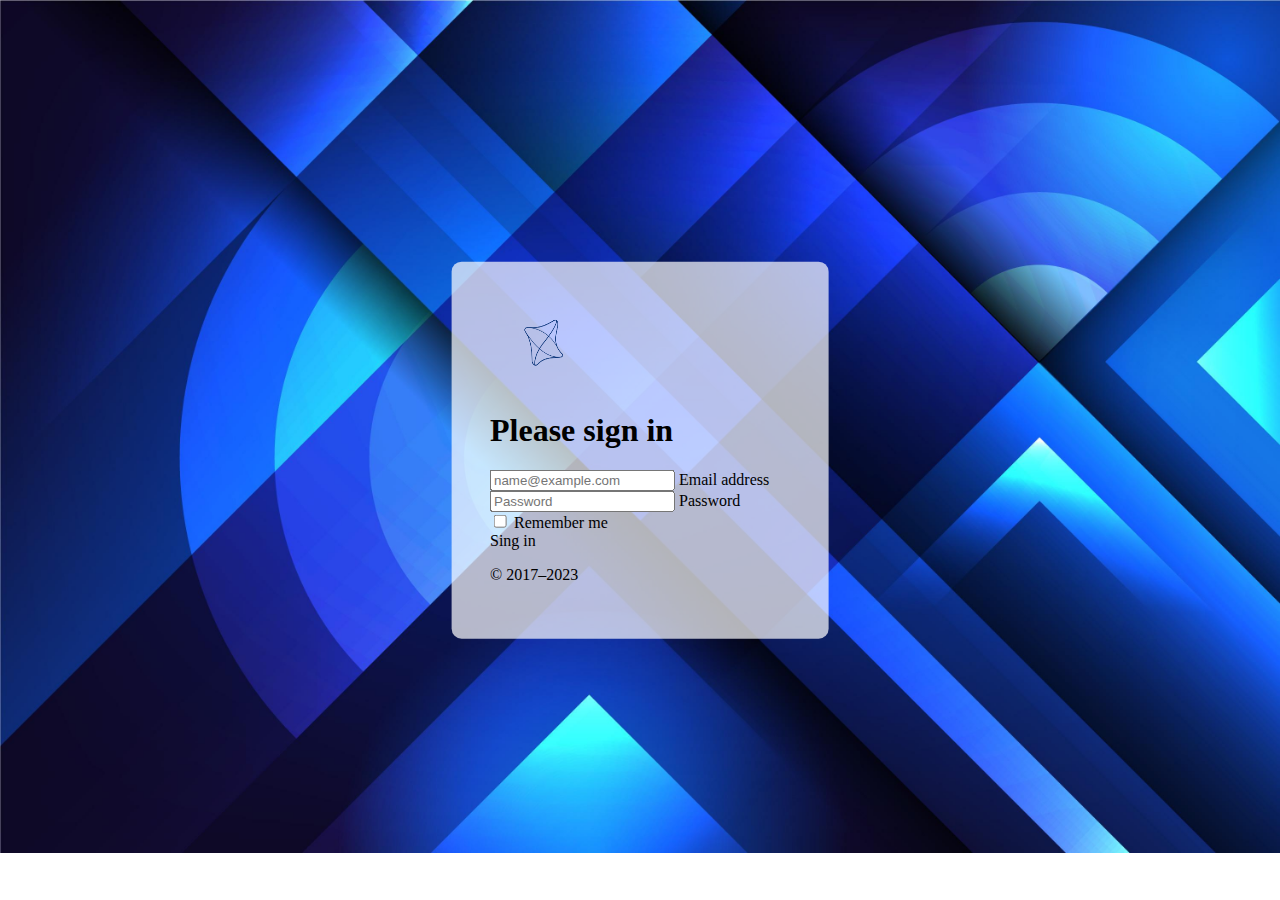
<file: semka/index.html>
<!DOCTYPE html>
<html lang="en">
<head>
    <meta charset="UTF-8">
    <title>Frios2 server</title>

    <link href="https://cdn.jsdelivr.net/npm/bootstrap@5.3.2/dist/css/bootstrap.min.css" rel="stylesheet" integrity="sha384-T3c6CoIi6uLrA9TneNEoa7RxnatzjcDSCmG1MXxSR1GAsXEV/Dwwykc2MPK8M2HN" crossorigin="anonymous">
    <script src="https://cdn.jsdelivr.net/npm/bootstrap@5.3.2/dist/js/bootstrap.bundle.min.js" integrity="sha384-C6RzsynM9kWDrMNeT87bh95OGNyZPhcTNXj1NW7RuBCsyN/o0jlpcV8Qyq46cDfL" crossorigin="anonymous"></script>
    <link rel="stylesheet" href="https://cdn.jsdelivr.net/npm/bootstrap-icons@1.11.1/font/bootstrap-icons.css">

    <link rel="stylesheet" href="style.css">

</head>
<body>  <!-- class="d-flex align-items-center py-4 bg-body-tertiary" -->
<div class="all">
    <main> <!-- class="form-signin w-100 m-auto"  -->
        <div class="form-all">
            <form>
                <img class="mb-4" src="picture/SYMBOL_S.png" alt="" >
                <h1 class="h3 mb-3 fw-normal">Please sign in</h1>

                <div class="form-floating">
                    <input type="email" class="form-control" id="floatingInput" placeholder="name@example.com">
                    <label for="floatingInput">Email address</label>
                </div>
                <div class="form-floating">
                    <input type="password" class="form-control" id="floatingPassword" placeholder="Password">
                    <label for="floatingPassword">Password</label>
                </div>

                <div class="form-check text-start my-3">
                    <input class="form-check-input" type="checkbox" value="remember-me" id="flexCheckDefault">
                    <label class="form-check-label" for="flexCheckDefault">
                        Remember me
                    </label>
                </div>

                <!--<button class="btn btn-primary w-100 py-2 link" type="submit" >
                    <a class="btn_green btn btn-primary w-100 py-2 link" href="menu.html">Sing in</a>
                </button>-->

                <a class="btn_green btn btn-primary w-100 py-2 link" href="menu.html">Sing in</a>

                <!--<div class="btn-dizaj">
                    <a class="btn_green" href="menu.html">Sing in</a>
                </div>-->

                <p class="mt-5 mb-3 text-body-secondary">© 2017–2023</p>
            </form>
        </div>
    </main>
</div>
</body>
</html>
</file>
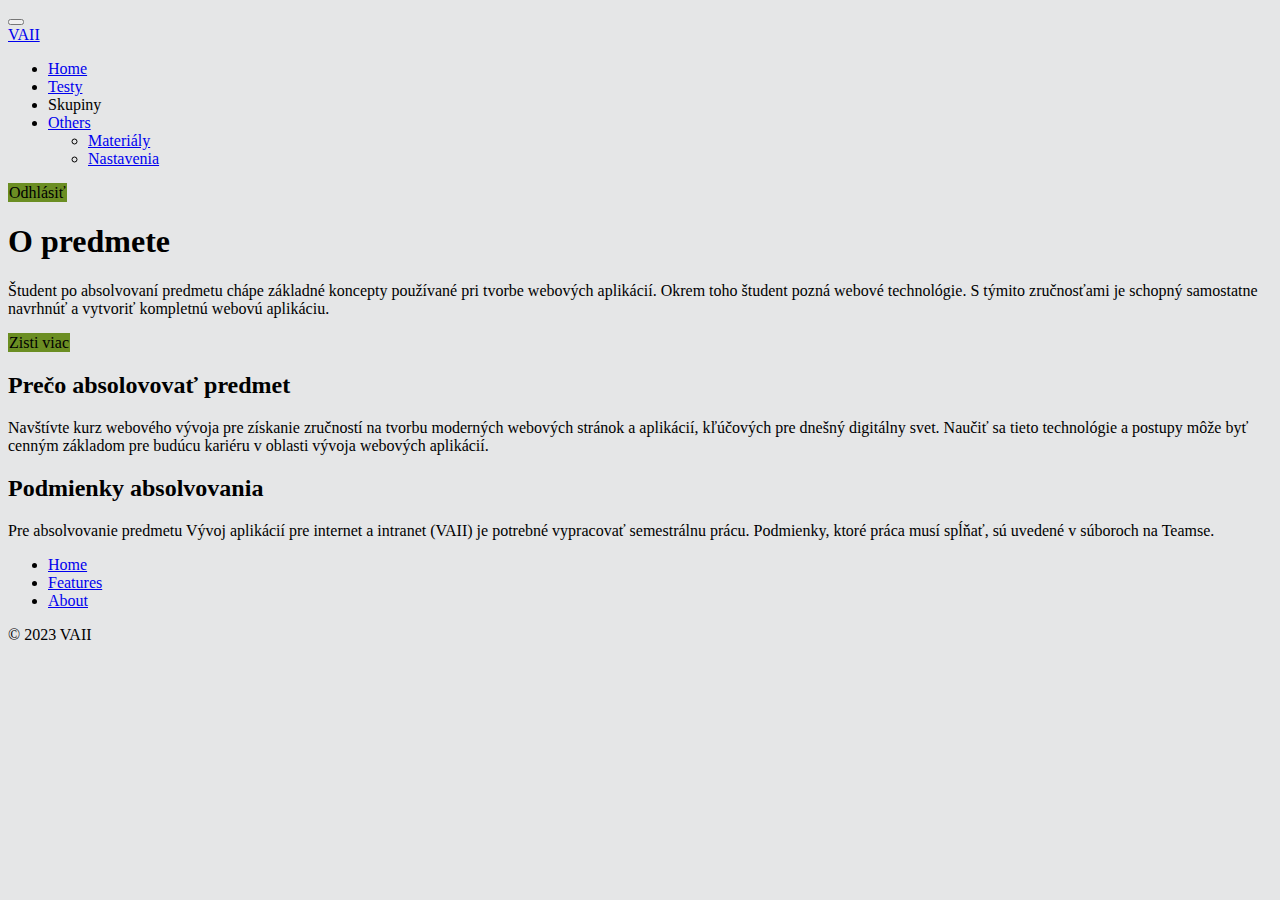
<file: semka/menu.html>
<!DOCTYPE html>
<html lang="en">
<head>
  <meta charset="UTF-8">
  <title>Frios2 server</title>

  <link href="https://cdn.jsdelivr.net/npm/bootstrap@5.3.2/dist/css/bootstrap.min.css" rel="stylesheet" integrity="sha384-T3c6CoIi6uLrA9TneNEoa7RxnatzjcDSCmG1MXxSR1GAsXEV/Dwwykc2MPK8M2HN" crossorigin="anonymous">
  <script src="https://cdn.jsdelivr.net/npm/bootstrap@5.3.2/dist/js/bootstrap.bundle.min.js" integrity="sha384-C6RzsynM9kWDrMNeT87bh95OGNyZPhcTNXj1NW7RuBCsyN/o0jlpcV8Qyq46cDfL" crossorigin="anonymous"></script>
  <link rel="stylesheet" href="https://cdn.jsdelivr.net/npm/bootstrap-icons@1.11.1/font/bootstrap-icons.css">
  <link rel="stylesheet" href="menu.css">

</head>
<body >  <!-- class="d-flex align-items-center py-4 bg-body-tertiary" -->
<nav class="navbar navbar-expand-lg bg-body-tertiary rounded" aria-label="Thirteenth navbar example">
  <div class="container-fluid">
    <button class="navbar-toggler" type="button" data-bs-toggle="collapse" data-bs-target="#navbarsExample11" aria-controls="navbarsExample11" aria-expanded="false" aria-label="Toggle navigation">
      <span class="navbar-toggler-icon"></span>
    </button>

    <div class="collapse navbar-collapse d-lg-flex" id="navbarsExample11">
      <a class="navbar-brand col-lg-3 me-0" href="#">VAII</a>
      <ul class="navbar-nav col-lg-6 justify-content-lg-center">
        <li class="nav-item">
          <a class="nav-link active" aria-current="page" href="menu.html">Home</a>
        </li>
        <li class="nav-item">
          <a class="nav-link" href="testMenu.html">Testy</a>
        </li>
        <li class="nav-item">
          <a class="nav-link ">Skupiny</a>
        </li>
        <li class="nav-item dropdown">
          <a class="nav-link dropdown-toggle" href="#" data-bs-toggle="dropdown" aria-expanded="false">Others</a>
          <ul class="dropdown-menu">
            <li><a class="dropdown-item" href="#">Materiály</a></li>
            <li><a class="dropdown-item" href="#">Nastavenia</a></li>
          </ul>
        </li>
      </ul>
      <div class="d-lg-flex col-lg-3 justify-content-lg-end">
        <a class="btn btn-primary link" href="index.html">
          Odhlásiť
        </a>
        <!--<button class="btn btn-primary">
          <a class="link" href="index.html">Odhlásiť</a>
        </button>-->
      </div>
    </div>
  </div>
</nav>


<main>
  <div class="container py-4">

    <div class="p-5 mb-4 bg-body-tertiary rounded-3">
      <div class="container-fluid py-5">
        <h1 class="display-5 fw-bold">O predmete</h1>
        <p class="col-md-8 fs-4">Študent po absolvovaní predmetu chápe základné koncepty používané pri tvorbe webových aplikácií. Okrem toho študent pozná webové technológie. S týmito zručnosťami je schopný samostatne navrhnúť a vytvoriť kompletnú webovú aplikáciu.</p>

        <!--<button class="btn btn-primary btn-lg btn-outline-light" type="button">
          <a class="link" href="https://vzdelavanie.uniza.sk/vzdelavanie/planinfo.php?kod=316286&lng=sk">Zisti viac</a>
        </button>-->
        <a class="btn btn-primary btn-lg btn-outline-light link" href="https://vzdelavanie.uniza.sk/vzdelavanie/planinfo.php?kod=316286&lng=sk">
          Zisti viac
        </a>
      </div>
    </div>

    <div class="row align-items-md-stretch">
      <div class="col-md-6">
        <div class="h-100 p-5 text-bg-dark rounded-3">
          <h2>Prečo absolovovať predmet</h2>
          <p>Navštívte kurz webového vývoja pre získanie zručností na tvorbu moderných webových stránok a aplikácií, kľúčových pre dnešný digitálny svet. Naučiť sa tieto technológie a postupy môže byť cenným základom pre budúcu kariéru v oblasti vývoja webových aplikácií.</p>
        </div>
      </div>

      <div class="col-md-6">
        <div class="h-100 p-5 bg-body-tertiary border rounded-3">
          <h2>Podmienky absolvovania</h2>
          <p>Pre absolvovanie predmetu Vývoj aplikácií pre internet a intranet (VAII) je potrebné vypracovať semestrálnu prácu. Podmienky, ktoré práca musí spĺňať, sú uvedené v súboroch na Teamse.</p>
        </div>
      </div>
    </div>

    <div class="container">
      <footer class="py-3 my-4">
        <ul class="nav justify-content-center border-bottom pb-3 mb-3">
          <li class="nav-item"><a href="#" class="nav-link px-2 text-body-secondary">Home</a></li>
          <li class="nav-item"><a href="#" class="nav-link px-2 text-body-secondary">Features</a></li>
          <li class="nav-item"><a href="#" class="nav-link px-2 text-body-secondary">About</a></li>
        </ul>
        <p class="text-center text-body-secondary">© 2023 VAII</p>
      </footer>
    </div>
  </div>
</main>


</body>
</html>
</file>
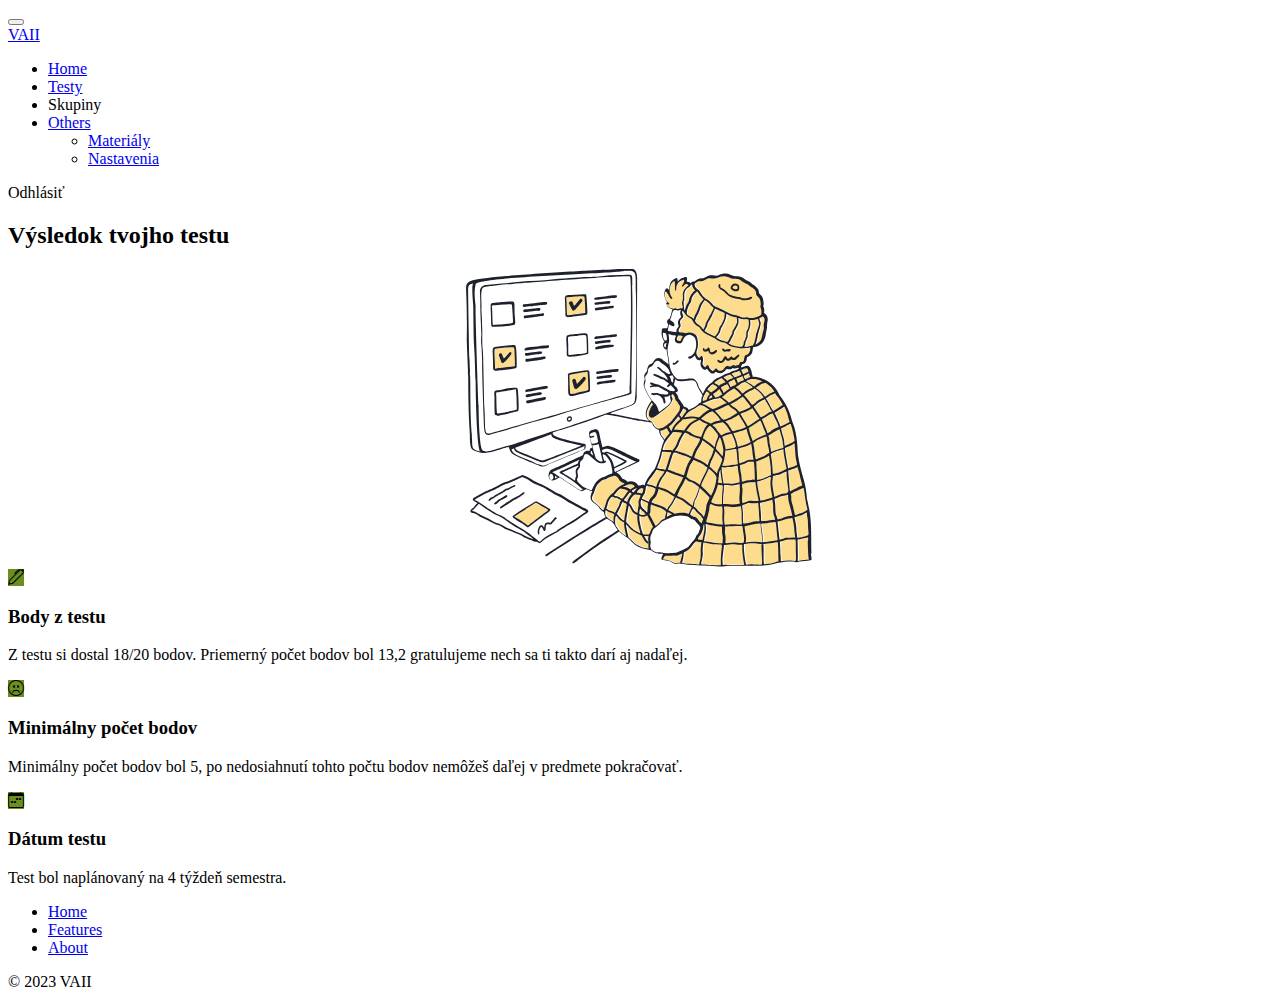
<file: semka/statistic.html>
<!DOCTYPE html>
<html lang="en">
<head>
  <meta charset="UTF-8">
  <title>Frios2 server</title>

  <link href="https://cdn.jsdelivr.net/npm/bootstrap@5.3.2/dist/css/bootstrap.min.css" rel="stylesheet" integrity="sha384-T3c6CoIi6uLrA9TneNEoa7RxnatzjcDSCmG1MXxSR1GAsXEV/Dwwykc2MPK8M2HN" crossorigin="anonymous">
  <script src="https://cdn.jsdelivr.net/npm/bootstrap@5.3.2/dist/js/bootstrap.bundle.min.js" integrity="sha384-C6RzsynM9kWDrMNeT87bh95OGNyZPhcTNXj1NW7RuBCsyN/o0jlpcV8Qyq46cDfL" crossorigin="anonymous"></script>
  <link rel="stylesheet" href="https://cdn.jsdelivr.net/npm/bootstrap-icons@1.11.1/font/bootstrap-icons.css">
  <link rel="stylesheet" href="statistic.css">


</head>
<body>
<nav class="navbar navbar-expand-lg bg-body-tertiary rounded" aria-label="Thirteenth navbar example">
  <div class="container-fluid">
    <button class="navbar-toggler" type="button" data-bs-toggle="collapse" data-bs-target="#navbarsExample11" aria-controls="navbarsExample11" aria-expanded="false" aria-label="Toggle navigation">
      <span class="navbar-toggler-icon"></span>
    </button>

    <div class="collapse navbar-collapse d-lg-flex" id="navbarsExample11">
      <a class="navbar-brand col-lg-3 me-0" href="#">VAII</a>
      <ul class="navbar-nav col-lg-6 justify-content-lg-center">
        <li class="nav-item">
          <a class="nav-link" href="menu.html">Home</a>
        </li>
        <li class="nav-item">
          <a class="nav-link active" aria-current="page" href="#">Testy</a>
        </li>
        <li class="nav-item">
          <a class="nav-link ">Skupiny</a>
        </li>
        <li class="nav-item dropdown">
          <a class="nav-link dropdown-toggle" href="#" data-bs-toggle="dropdown" aria-expanded="false">Others</a>
          <ul class="dropdown-menu">
            <li><a class="dropdown-item" href="#">Materiály</a></li>
            <li><a class="dropdown-item" href="#">Nastavenia</a></li>
          </ul>
        </li>
      </ul>
      <div class="d-lg-flex col-lg-3 justify-content-lg-end">
        <a class="btn btn-primary link" href="index.html">
          Odhlásiť
        </a>
        <!--<button class="btn btn-primary btn-logout">
          <a class="link" href="index.html">Odhlásiť</a>
        </button>-->
      </div>
    </div>
  </div>
</nav>


<div class="container px-4 py-5" id="featured-3">
  <h2 class="pb-2 border-bottom">Výsledok tvojho testu</h2>
  <div class="row g-4 py-5 row-cols-1 row-cols-lg-3">

    <div class="full-width-block">
      <img src="picture/test.svg" class="pct-stred" alt="test-picture">
    </div>

    <div class="feature col">
      <div class="feature-icon d-inline-flex align-items-center justify-content-center text-bg-primary bg-gradient fs-2 mb-3">
        <i class="bi bi-pen ikona"></i>
      </div>
      <h3 class="fs-2 text-body-emphasis">Body z testu</h3>
      <p>Z testu si dostal 18/20 bodov. Priemerný počet bodov bol 13,2 gratulujeme nech sa ti takto darí aj nadaľej.</p>
    </div>

    <div class="feature col">
      <div class="feature-icon d-inline-flex align-items-center justify-content-center text-bg-primary bg-gradient fs-2 mb-3">
        <i class="bi bi-emoji-frown ikona"></i>
      </div>
      <h3 class="fs-2 text-body-emphasis">Minimálny počet bodov</h3>
      <p>Minimálny počet bodov bol 5, po nedosiahnutí tohto počtu bodov nemôžeš daľej v predmete pokračovať.</p>
    </div>

    <div class="feature col">
      <div class="feature-icon d-inline-flex align-items-center justify-content-center text-bg-primary bg-gradient fs-2 mb-3">
        <i class="bi bi-calendar-week ikona"></i>
      </div>
      <h3 class="fs-2 text-body-emphasis">Dátum testu</h3>
      <p>Test bol naplánovaný na 4 týždeň semestra. </p>
    </div>
  </div>
  <div class="container">
    <footer class="py-3 my-4">
      <ul class="nav justify-content-center border-bottom pb-3 mb-3">
        <li class="nav-item"><a href="#" class="nav-link px-2 text-body-secondary">Home</a></li>
        <li class="nav-item"><a href="#" class="nav-link px-2 text-body-secondary">Features</a></li>
        <li class="nav-item"><a href="#" class="nav-link px-2 text-body-secondary">About</a></li>
      </ul>
      <p class="text-center text-body-secondary">© 2023 VAII</p>
    </footer>
  </div>
</div>
</body>
</html>
</file>
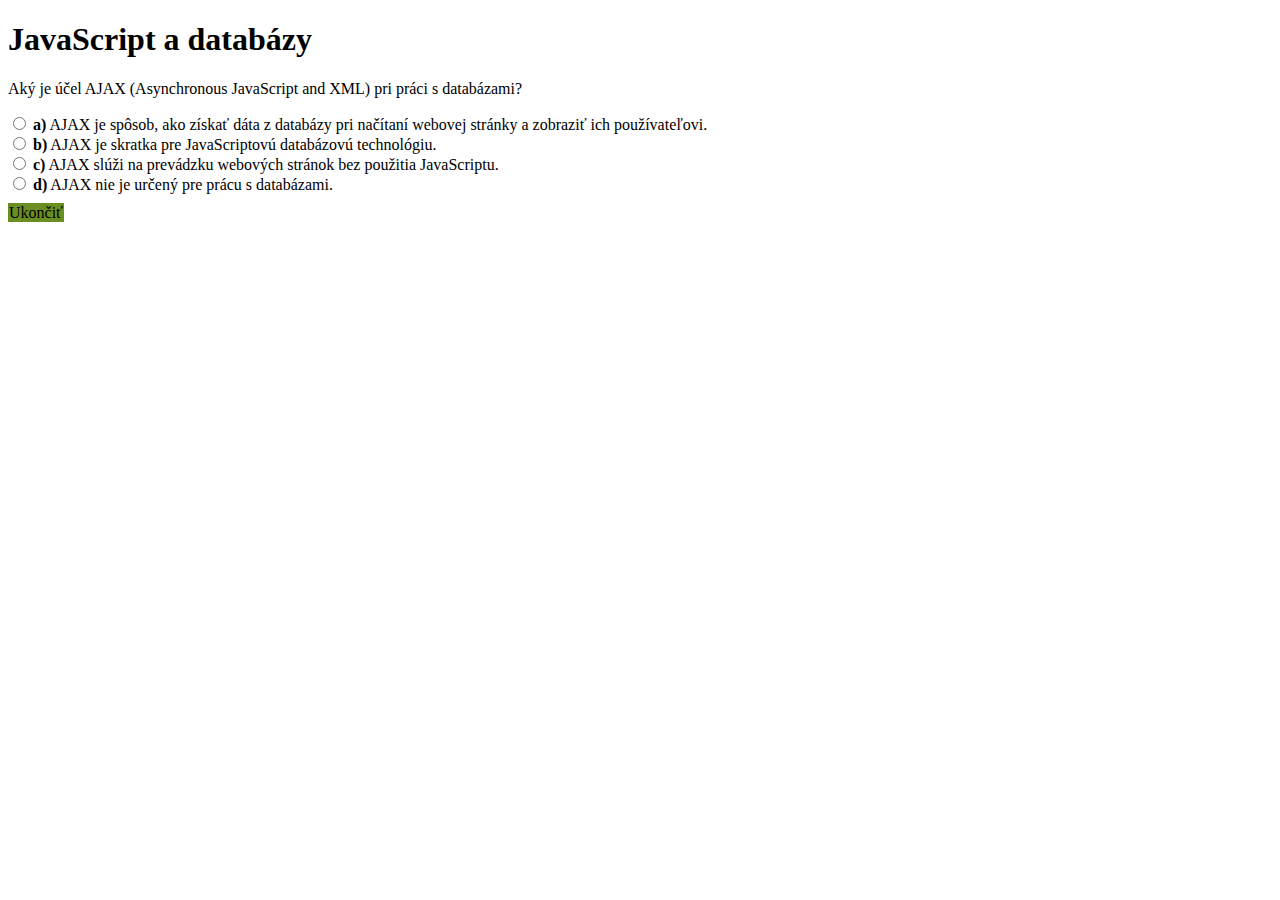
<file: semka/test.html>
<!DOCTYPE html>
<html lang="en">
<head>
    <meta charset="UTF-8">
    <title>Frios2 server</title>

    <link href="https://cdn.jsdelivr.net/npm/bootstrap@5.3.2/dist/css/bootstrap.min.css" rel="stylesheet" integrity="sha384-T3c6CoIi6uLrA9TneNEoa7RxnatzjcDSCmG1MXxSR1GAsXEV/Dwwykc2MPK8M2HN" crossorigin="anonymous">
    <script src="https://cdn.jsdelivr.net/npm/bootstrap@5.3.2/dist/js/bootstrap.bundle.min.js" integrity="sha384-C6RzsynM9kWDrMNeT87bh95OGNyZPhcTNXj1NW7RuBCsyN/o0jlpcV8Qyq46cDfL" crossorigin="anonymous"></script>
    <link rel="stylesheet" href="https://cdn.jsdelivr.net/npm/bootstrap-icons@1.11.1/font/bootstrap-icons.css">
    <link rel="stylesheet" href="test.css">


</head>
<body>

<div class="px-4 py-5 my-5 text-center nadpis">
    <h1 class="display-5 fw-bold text-body-emphasis">JavaScript a databázy</h1>
    <div class="col-lg-6 mx-auto">
        <p class="lead mb-4">Aký je účel AJAX (Asynchronous JavaScript and XML) pri práci s databázami?</p>
    </div>
</div>

<div class="all-odpovede">
<div class="d-flex flex-column flex-md-row p-4 gap-4 py-md-5 align-items-center justify-content-center">
    <div class="list-group list-group-radio d-grid gap-2 border-0">

        <div class="position-relative">
            <!--<input class="form-check-input position-absolute top-50 end-0 me-3 fs-5" type="radio" name="listGroupRadioGrid" id="listGroupRadioGrid2" value="">-->
            <label class="list-group-item py-3 pe-5" for="listGroupRadioGrid2">
                <input class="form-check-input" type="radio" name="flexRadioDefault" id="listGroupRadioGrid2">
                <strong class="fw-semibold">a)</strong>
                <span class="d-block small opacity-75">AJAX je spôsob, ako získať dáta z databázy pri načítaní webovej stránky a zobraziť ich používateľovi.</span>
            </label>
        </div>

        <div class="position-relative">
            <!-- <input class="form-check-input position-absolute top-50 end-0 me-3 fs-5" type="radio" name="listGroupRadioGrid" id="listGroupRadioGrid3" value="">-->
             <label class="list-group-item py-3 pe-5" for="listGroupRadioGrid3">
                 <input class="form-check-input" type="radio" name="flexRadioDefault" id="listGroupRadioGrid3">
                 <strong class="fw-semibold">b)</strong>
                 <span class="d-block small opacity-75"> AJAX je skratka pre JavaScriptovú databázovú technológiu.</span>
             </label>
         </div>

         <div class="position-relative">
             <!--<input class="form-check-input position-absolute top-50 end-0 me-3 fs-5" type="radio" name="listGroupRadioGrid" id="listGroupRadioGrid4" value="" disabled="">-->
             <label class="list-group-item py-3 pe-5" for="listGroupRadioGrid4">
                 <input class="form-check-input" type="radio" name="flexRadioDefault" id="listGroupRadioGrid4">
                 <strong class="fw-semibold">c)</strong>
                 <span class="d-block small opacity-75">AJAX slúži na prevádzku webových stránok bez použitia JavaScriptu.</span>
             </label>
         </div>

         <div class="position-relative">
             <!--<input class="form-check-input position-absolute top-50 end-0 me-3 fs-5" type="radio" name="listGroupRadioGrid" id="listGroupRadioGrid1">-->
             <label class="list-group-item py-3 pe-5" for="listGroupRadioGrid1">
                 <input class="form-check-input" type="radio" name="flexRadioDefault" id="listGroupRadioGrid1">
                <strong class="fw-semibold">d)</strong>
                <span class="d-block small opacity-75">AJAX nie je určený pre prácu s databázami.</span>
            </label>
        </div>

    </div>
</div>
</div>

<div class="d-grid gap-2 d-sm-flex justify-content-sm-center">
    <a class="link btn btn-primary btn-lg px-4 gap-3 button-down" href="testMenu.html" >
        Ukončiť
    </a>
    <!--<button type="button" class="btn btn-primary btn-lg px-4 gap-3 button-down">
        <a class="link" href="testMenu.html"> Ukončiť </a>
    </button>-->
</div>
</body>
</html>
</file>
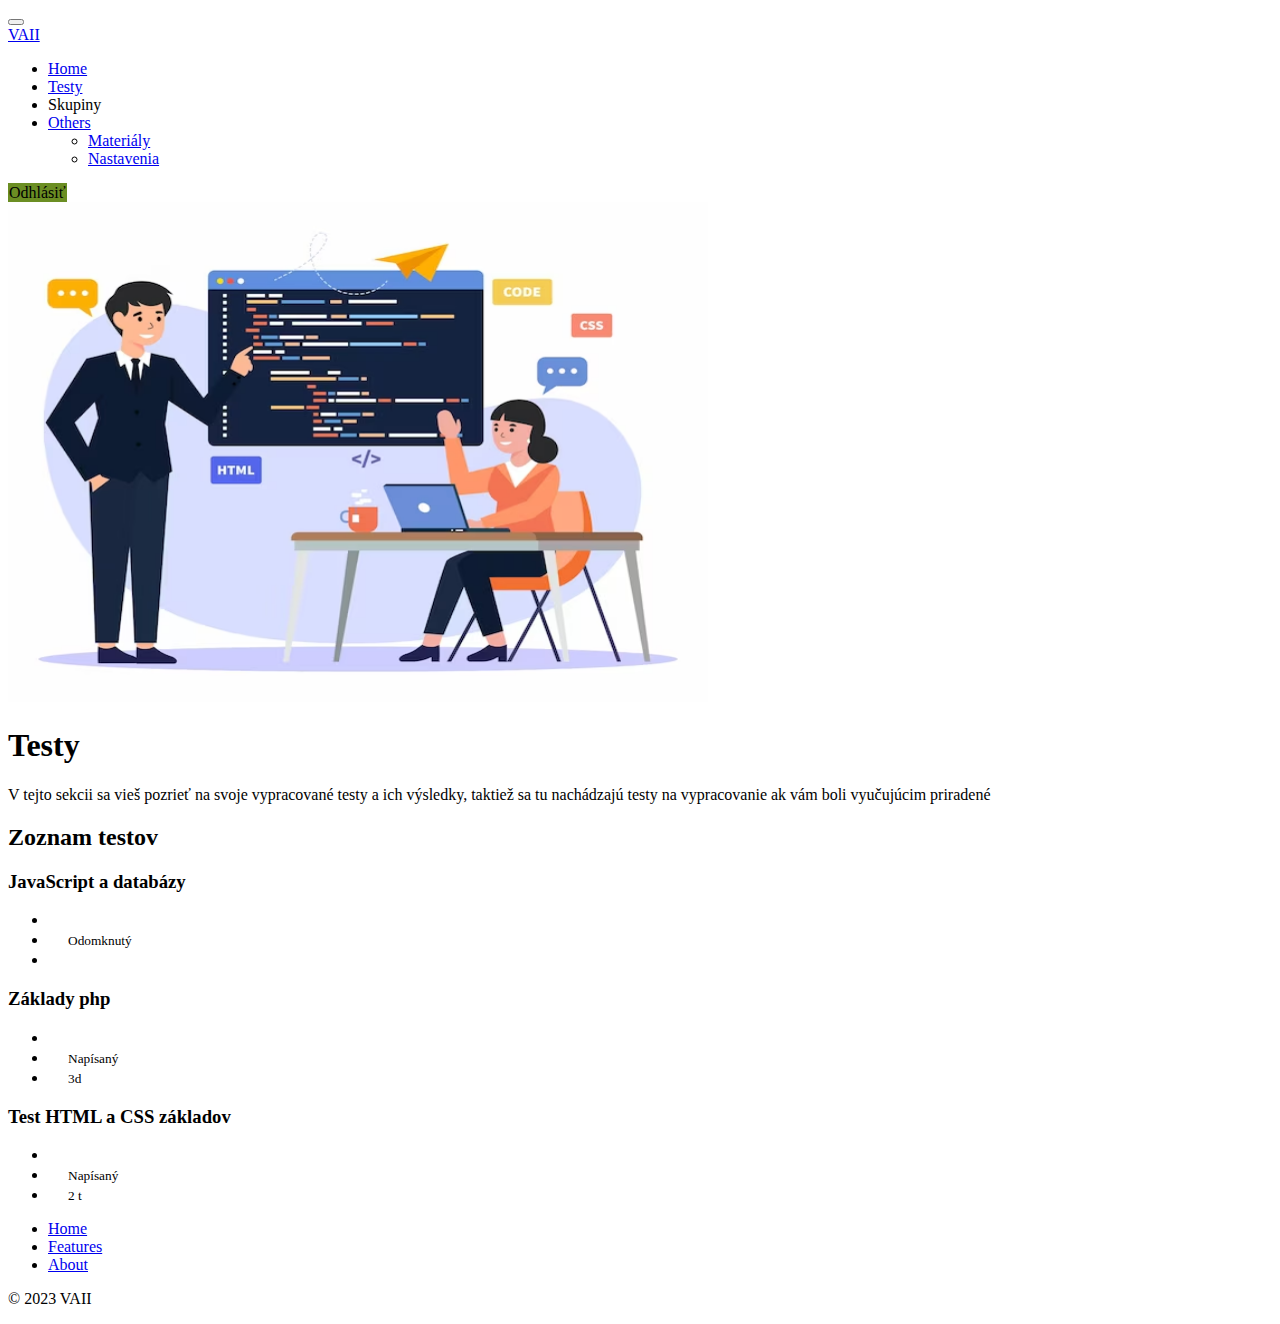
<file: semka/testMenu.html>
<!DOCTYPE html>
<html lang="en">
<head>
    <meta charset="UTF-8">
    <title>Frios2 server</title>

    <link href="https://cdn.jsdelivr.net/npm/bootstrap@5.3.2/dist/css/bootstrap.min.css" rel="stylesheet" integrity="sha384-T3c6CoIi6uLrA9TneNEoa7RxnatzjcDSCmG1MXxSR1GAsXEV/Dwwykc2MPK8M2HN" crossorigin="anonymous">
    <script src="https://cdn.jsdelivr.net/npm/bootstrap@5.3.2/dist/js/bootstrap.bundle.min.js" integrity="sha384-C6RzsynM9kWDrMNeT87bh95OGNyZPhcTNXj1NW7RuBCsyN/o0jlpcV8Qyq46cDfL" crossorigin="anonymous"></script>
    <link rel="stylesheet" href="https://cdn.jsdelivr.net/npm/bootstrap-icons@1.11.1/font/bootstrap-icons.css">

    <link rel="stylesheet" href="testMenu.css">

</head>
<body>
<nav class="navbar navbar-expand-lg bg-body-tertiary rounded" aria-label="Thirteenth navbar example">
    <div class="container-fluid">
        <button class="navbar-toggler" type="button" data-bs-toggle="collapse" data-bs-target="#navbarsExample11" aria-controls="navbarsExample11" aria-expanded="false" aria-label="Toggle navigation">
            <span class="navbar-toggler-icon"></span>
        </button>

        <div class="collapse navbar-collapse d-lg-flex" id="navbarsExample11">
            <a class="navbar-brand col-lg-3 me-0" href="#">VAII</a>
            <ul class="navbar-nav col-lg-6 justify-content-lg-center">
                <li class="nav-item">
                    <a class="nav-link" href="menu.html">Home</a>
                </li>
                <li class="nav-item">
                    <a class="nav-link active" aria-current="page" href="#">Testy</a>
                </li>
                <li class="nav-item">
                    <a class="nav-link ">Skupiny</a>
                </li>
                <li class="nav-item dropdown">
                    <a class="nav-link dropdown-toggle" href="#" data-bs-toggle="dropdown" aria-expanded="false">Others</a>
                    <ul class="dropdown-menu">
                        <li><a class="dropdown-item" href="#">Materiály</a></li>
                        <li><a class="dropdown-item" href="#">Nastavenia</a></li>
                    </ul>
                </li>
            </ul>
            <div class="d-lg-flex col-lg-3 justify-content-lg-end">
                <a class="link btn btn-primary btn-logout" href="index.html">
                    Odhlásiť
                </a>
                <!--<button class="btn btn-primary btn-logout">
                    <a class="link" href="index.html">Odhlásiť</a>
                </button>-->
            </div>
        </div>
    </div>
</nav>



<div class="container col-xxl-8 px-4 py-5">
    <div class="row flex-lg-row-reverse align-items-center g-5 py-5">
        <div class="col-10 col-sm-8 col-lg-6">
            <img src="picture/code3.avif" class="d-block mx-lg-auto img-fluid" alt="Bootstrap Themes" width="700" height="500" loading="lazy">
        </div>
        <div class="col-lg-6">
            <h1 class="display-5 fw-bold text-body-emphasis lh-1 mb-3">Testy</h1>
            <p class="lead">V tejto sekcii sa vieš pozrieť na svoje vypracované testy a ich výsledky, taktiež sa tu nachádzajú testy na vypracovanie ak vám boli vyučujúcim priradené</p>
        </div>
    </div>
</div>


<div class="container px-4 py-5" id="custom-cards">
    <h2 class="pb-2 border-bottom">Zoznam testov</h2>

    <div class="row row-cols-1 row-cols-lg-3 align-items-stretch g-4 py-5">

        <div class="col">
            <div class="card card-cover h-100 overflow-hidden text-bg-dark rounded-4 shadow-lg">
                <div class="d-flex flex-column h-100 p-5 pb-3 text-white text-shadow-1">
                    <h3 class="pt-5 mt-5 mb-4 display-6 lh-1 fw-bold">
                        <a class="link" href="test.html">JavaScript a databázy</a>
                    </h3>
                    <ul class="d-flex list-unstyled mt-auto">
                        <li class="me-auto">
                        </li>
                        <li class="d-flex align-items-center me-3">
                            <svg class="bi me-2" width="1em" height="1em"><use xlink:href="#geo-fill"></use></svg>
                            <small>Odomknutý</small>
                        </li>
                        <li class="d-flex align-items-center">
                            <svg class="bi me-2" width="1em" height="1em"><use xlink:href="#calendar3"></use></svg>
                            <small></small>
                        </li>
                    </ul>
                </div>
            </div>
        </div>

        <div class="col">
            <div class="card card-cover h-100 overflow-hidden text-bg-dark rounded-4 shadow-lg">
                <div class="d-flex flex-column h-100 p-5 pb-3 text-white text-shadow-1">
                    <h3 class="pt-5 mt-5 mb-4 display-6 lh-1 fw-bold">
                        <a class="link" href="statistic.html">Základy php</a>
                    </h3>
                    <ul class="d-flex list-unstyled mt-auto">
                        <li class="me-auto">
                        </li>
                        <li class="d-flex align-items-center me-3">
                            <svg class="bi me-2" width="1em" height="1em"><use xlink:href="#geo-fill"></use></svg>
                            <small>Napísaný</small>
                        </li>
                        <li class="d-flex align-items-center">
                            <svg class="bi me-2" width="1em" height="1em"><use xlink:href="#calendar3"></use></svg>
                            <small>3d</small>
                        </li>
                    </ul>
                </div>
            </div>
        </div>

        <div class="col">
            <div class="card card-cover h-100 overflow-hidden text-bg-dark rounded-4 shadow-lg">
                <div class="d-flex flex-column h-100 p-5 pb-3 text-shadow-1">
                    <h3 class="pt-5 mt-5 mb-4 display-6 lh-1 fw-bold">
                        <a class="link" href="statistic.html">Test HTML a CSS základov</a>
                    </h3>
                    <ul class="d-flex list-unstyled mt-auto">
                        <li class="me-auto">
                        </li>
                        <li class="d-flex align-items-center me-3">
                            <svg class="bi me-2" width="1em" height="1em"><use xlink:href="#geo-fill"></use></svg>
                            <small>Napísaný</small>
                        </li>
                        <li class="d-flex align-items-center">
                            <svg class="bi me-2" width="1em" height="1em"><use xlink:href="#calendar3"></use></svg>
                            <small>2 t</small>
                        </li>
                    </ul>
                </div>
            </div>
        </div>
    </div>
    <div class="container">
        <footer class="py-3 my-4">
            <ul class="nav justify-content-center border-bottom pb-3 mb-3">
                <li class="nav-item"><a href="#" class="nav-link px-2 text-body-secondary">Home</a></li>
                <li class="nav-item"><a href="#" class="nav-link px-2 text-body-secondary">Features</a></li>
                <li class="nav-item"><a href="#" class="nav-link px-2 text-body-secondary">About</a></li>
            </ul>
            <p class="text-center text-body-secondary">© 2023 VAII</p>
        </footer>
    </div>
</div>
</body>
</html>
</file>
<file: semka/style.css>
body {
    background-image: url("picture/4240209.jpg");
    background-size: cover;
    background-repeat: no-repeat;
}

btn_green {
    text-decoration: none;
    color: inherit;
    background-color: deeppink;
}

btn-dizaj {
    background-color: deeppink;
}

.form-all {
    position: absolute;
    top: 50%;
    left: 50%;
    transform: translate(-50%, -50%);
    padding: 3%;
    border-radius: 10px;
    background-color: rgba(255, 255, 255, 0.7);
}

.form-floating {
    width: 300px;
}

.mb-4 {
    width: 108px;
    height: 86px;
}

.d-flex {
    background:
           darkmagenta;
    background-blend-mode: screen;
}

.all {
    background-color: cadetblue;
}

.link {
    text-decoration: none;
    color: inherit;
}

.btn {
    width: 300px;
}
/*
linear-gradient(red, transparent),
linear-gradient(to top left, lime, transparent),
linear-gradient(to top right, blue, transparent);

background-blend-mode: screen;

-color: whitesmoke;

*/
</file>
<file: semka/menu.css>
body{
    background-color: #e5e6e7;
}

.btn {
    background-color: olivedrab;
    border: 1px solid olivedrab;
}

.btn-last {
    color: white;
}

.link{
    text-decoration: none;
    color: inherit;
}
</file>
<file: semka/statistic.css>
.link{
    text-decoration: none;
    color: inherit;
}

.btn-logout{
    background-color: olivedrab;
    border: 1px solid olivedrab;
}

.kocka {
    background-color: olivedrab;
}

.ikona{
    background-color: olivedrab;
    height: 1.5em;
    width: 1.5em;
    text-align: center;
}

.pct-stred {
    max-width: 100%;
    max-height: 100%;

}

.full-width-block {
    text-align: center;
    width: 100%;
    height: 300px; /* Nastavte výšku podľa potreby */
}
</file>
<file: semka/test.css>
.button-down{
    background-color: olivedrab;
    border: 1px solid olivedrab;
    margin-bottom: 20px;
}

.link{
    text-decoration: none;
    color: inherit;
}

.nadpis{
    margin-bottom: 10px;
}

.all-odpovede{
    margin-bottom: 10px;
}
</file>
<file: semka/testMenu.css>
.link{
    text-decoration: none;
    color: inherit;
}

.btn-logout{
    background-color: olivedrab;
    border: 1px solid olivedrab;
}

.link :hover{
    color: olivedrab;
}
</file>
